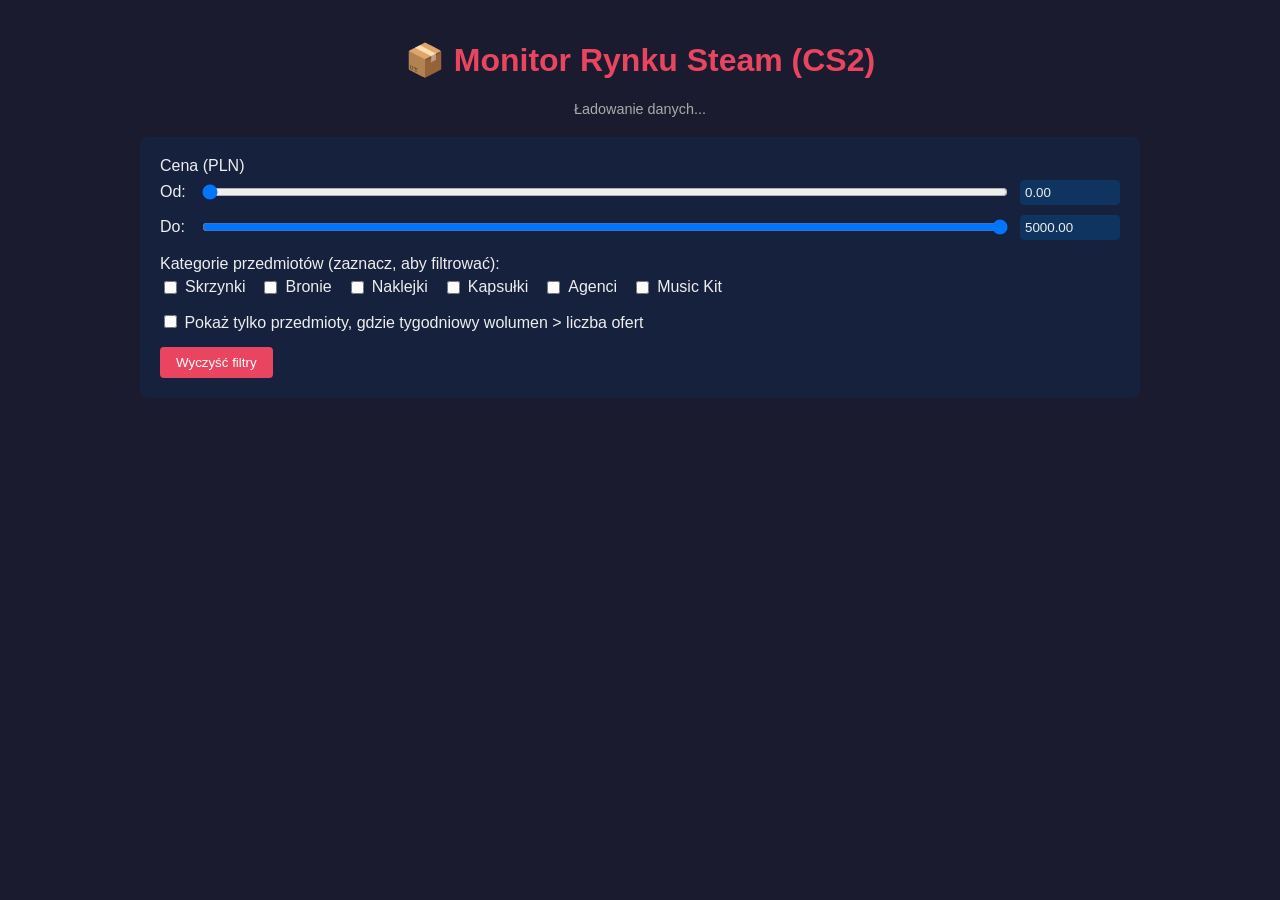
<file: docs/index.html>
<!DOCTYPE html>
<html lang="pl">
<head>
    <meta charset="UTF-8">
    <meta name="viewport" content="width=device-width, initial-scale=1.0">
    <title>Steam Market Monitor</title>
    <link rel="stylesheet" href="style.css">
</head>
<body>
    <div class="container">
        <h1>📦 Monitor Rynku Steam (CS2)</h1>
        <div id="data-info">Ładowanie danych...</div>

        <div class="filters">
            <div class="filter-group">
                <label>Cena (PLN)</label>
                <div class="price-sliders">
                    <div class="slider-row">
                        <span>Od:</span>
                        <input type="range" id="price-min-slider" min="0" max="5000" value="0" step="0.01">
                        <input type="number" id="price-min-input" value="0.00" step="0.01" min="0" max="5000" class="price-input">
                    </div>
                    <div class="slider-row">
                        <span>Do:</span>
                        <input type="range" id="price-max-slider" min="0" max="5000" value="5000" step="0.01">
                        <input type="number" id="price-max-input" value="5000.00" step="0.01" min="0" max="5000" class="price-input">
                    </div>
                </div>
            </div>

            <div class="filter-group">
                <label>Kategorie przedmiotów (zaznacz, aby filtrować):</label>
                <div class="categories">
                    <label><input type="checkbox" class="cat-check" value="Container"> Skrzynki</label>
                    <label><input type="checkbox" class="cat-check" value="Weapon"> Bronie</label>
                    <label><input type="checkbox" class="cat-check" value="Sticker"> Naklejki</label>
                    <label><input type="checkbox" class="cat-check" value="Sticker Capsule"> Kapsułki</label>
                    <label><input type="checkbox" class="cat-check" value="Agent"> Agenci</label>
                    <label><input type="checkbox" class="cat-check" value="Music Kit"> Music Kit</label>
                </div>
            </div>

            <div class="filter-group">
                <label>
                    <input type="checkbox" id="volume-filter">
                    Pokaż tylko przedmioty, gdzie tygodniowy wolumen &gt; liczba ofert
                </label>
            </div>

            <button id="reset-filters">Wyczyść filtry</button>
        </div>

        <div id="results-summary"></div>
        <div id="items-list"></div>
    </div>
    <script src="script.js"></script>
</body>
</html>
</file>
<file: docs/style.css>
body {
    font-family: Arial, sans-serif;
    background: #1b1b2f;
    color: #eee;
    margin: 0;
    padding: 20px;
}
.container {
    max-width: 1000px;
    margin: 0 auto;
}
h1 {
    text-align: center;
    color: #e94560;
}
#data-info {
    text-align: center;
    margin: 10px 0;
    font-size: 0.9em;
    color: #aaa;
}
.filters {
    background: #16213e;
    padding: 20px;
    border-radius: 8px;
    margin: 20px 0;
}
.filter-group {
    margin-bottom: 15px;
}
.price-sliders {
    display: flex;
    flex-direction: column;
    gap: 10px;
    margin-top: 5px;
}
.slider-row {
    display: flex;
    align-items: center;
    gap: 10px;
}
.slider-row span {
    width: 30px;
}
input[type="range"] {
    flex: 1;
}
.price-input {
    width: 90px;
    padding: 4px;
    border: 1px solid #0f3460;
    border-radius: 4px;
    background: #0f3460;
    color: #eee;
}
.categories {
    display: flex;
    flex-wrap: wrap;
    gap: 15px;
    margin-top: 5px;
}
.categories label {
    display: flex;
    align-items: center;
    gap: 5px;
    cursor: pointer;
}
button {
    padding: 8px 16px;
    background: #e94560;
    border: none;
    color: white;
    border-radius: 4px;
    cursor: pointer;
}
#items-list {
    display: flex;
    flex-direction: column;
    gap: 8px;
}
.item-row {
    display: flex;
    align-items: center;
    background: #16213e;
    padding: 10px;
    border-radius: 6px;
    gap: 15px;
}
.item-row img {
    width: 50px;
    height: 40px;
    object-fit: contain;
}
.item-details {
    flex: 1;
}
.item-name {
    font-weight: bold;
    color: #f5f5f5;
}
.item-stats {
    display: flex;
    gap: 20px;
    font-size: 0.85em;
    color: #b0b0b0;
}
.item-link a {
    color: #4fc3f7;
    text-decoration: none;
    font-weight: bold;
}
</file>
